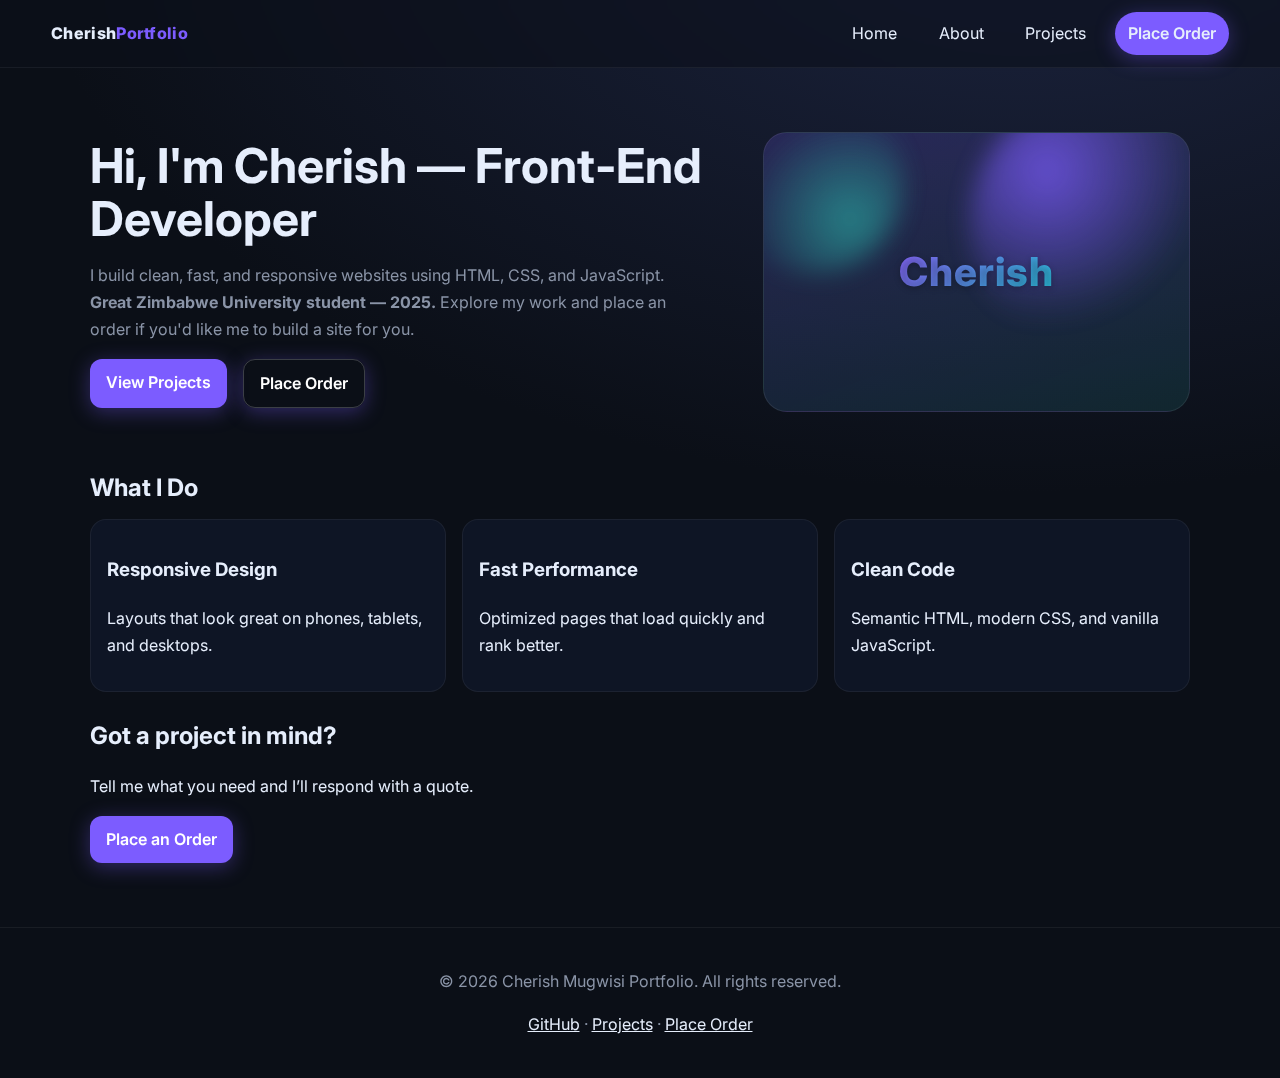
<file: index.html>
<!doctype html>
<html lang="en">
<head>
  <meta charset="utf-8">
  <meta name="viewport" content="width=device-width, initial-scale=1">
  <title>Cherish Mugwisi | Home</title>
  <link rel="preconnect" href="https://fonts.googleapis.com">
  <link rel="preconnect" href="https://fonts.gstatic.com" crossorigin>
  <link href="https://fonts.googleapis.com/css2?family=Inter:wght@400;600;800&display=swap" rel="stylesheet">
  <link rel="stylesheet" href="assets/style.css">
  <script defer src="assets/script.js"></script>
</head>
<body>
<header class="site-header">
  <a class="logo" href="index.html">Cherish<span>Portfolio</span></a>
  <button class="menu-toggle" aria-label="Toggle navigation" aria-expanded="false">☰</button>
  <nav class="nav" data-nav>
    <a href="index.html">Home</a>
    <a href="about.html">About</a>
    <a href="projects.html">Projects</a>
    <a href="place-order.html" class="btn">Place Order</a>
  </nav>
</header>
<main class="container">

<section class="hero">
  <div class="hero-text">
    <h1>Hi, I'm <span class="accent">Cherish</span> — Front‑End Developer</h1>
    <p>I build clean, fast, and responsive websites using HTML, CSS, and JavaScript.
    <br><strong>Great Zimbabwe University student — 2025.</strong>
    Explore my work and place an order if you'd like me to build a site for you.</p>
    <div class="actions">
      <a href="projects.html" class="btn">View Projects</a>
      <a href="place-order.html" class="btn btn-outline">Place Order</a>
    </div>
  </div>
  <div class="hero-art" role="img" aria-label="Abstract illustration">
  <div class="orb"></div>
  <div class="orb small"></div>
  
  <!-- Stylish label -->
  <div class="logo-label">Cherish</div>
</div>
</section>

<section class="highlights">
  <h2>What I Do</h2>
  <div class="grid features">
    <div class="card">
      <h3>Responsive Design</h3>
      <p>Layouts that look great on phones, tablets, and desktops.</p>
    </div>
    <div class="card">
      <h3>Fast Performance</h3>
      <p>Optimized pages that load quickly and rank better.</p>
    </div>
    <div class="card">
      <h3>Clean Code</h3>
      <p>Semantic HTML, modern CSS, and vanilla JavaScript.</p>
    </div>
  </div>
</section>

<section class="cta">
  <h2>Got a project in mind?</h2>
  <p>Tell me what you need and I’ll respond with a quote.</p>
  <a href="place-order.html" class="btn">Place an Order</a>
</section>

</main>
<footer class="site-footer">
  <p>&copy; <span id="year"></span> Cherish Mugwisi Portfolio. All rights reserved.</p>
  <p><a href="https://github.com/" target="_blank" rel="noopener">GitHub</a> · <a href="projects.html">Projects</a> · <a href="place-order.html">Place Order</a></p>
</footer>
</body>
</html>
</file>
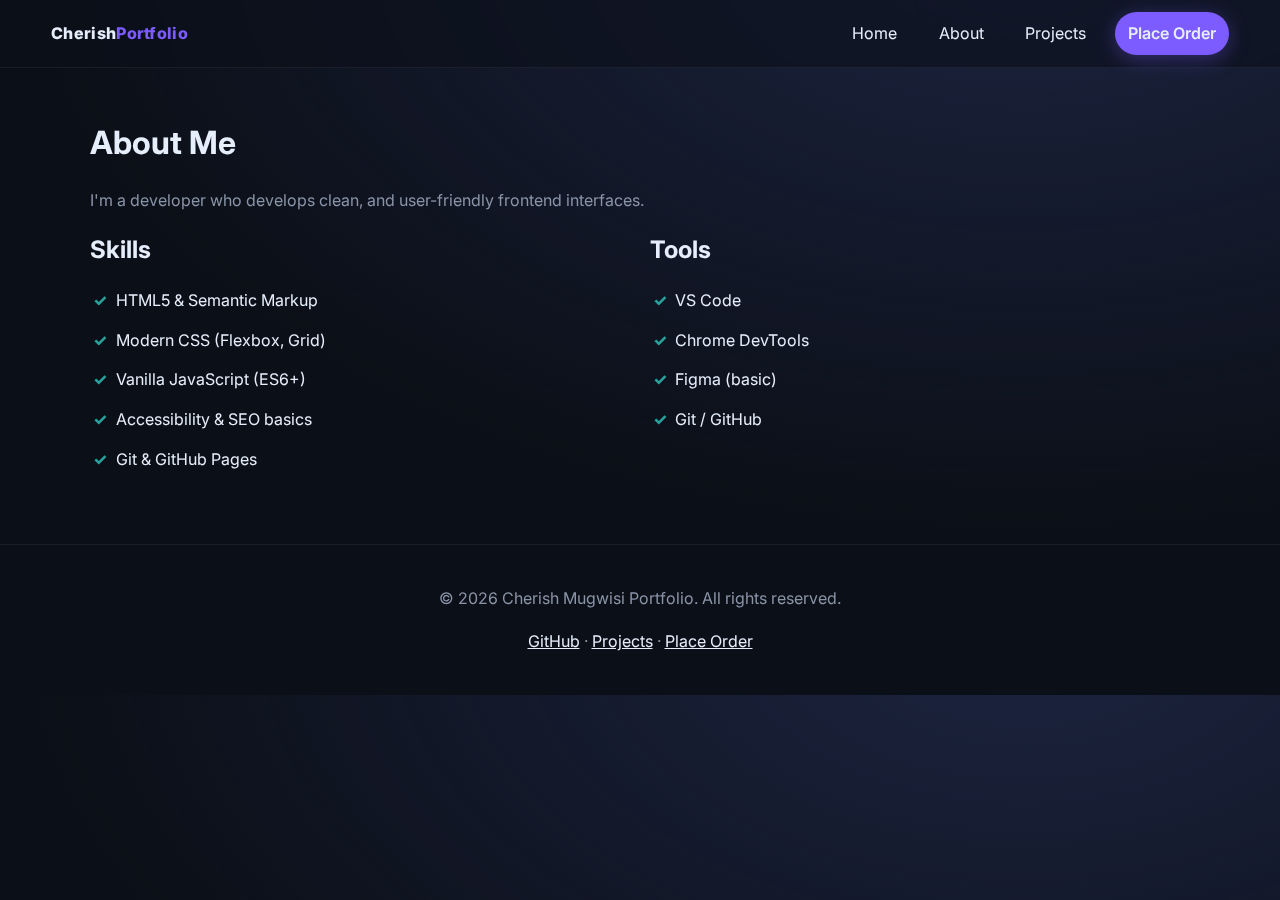
<file: about.html>
<!doctype html>
<html lang="en">
<head>
  <meta charset="utf-8">
  <meta name="viewport" content="width=device-width, initial-scale=1">
  <title>About | Cherish Mugwisi</title>
  <link rel="preconnect" href="https://fonts.googleapis.com">
  <link rel="preconnect" href="https://fonts.gstatic.com" crossorigin>
  <link href="https://fonts.googleapis.com/css2?family=Inter:wght@400;600;800&display=swap" rel="stylesheet">
  <link rel="stylesheet" href="assets/style.css">
  <script defer src="assets/script.js"></script>
</head>
<body>
<header class="site-header">
  <a class="logo" href="index.html">Cherish<span>Portfolio</span></a>
  <button class="menu-toggle" aria-label="Toggle navigation" aria-expanded="false">☰</button>
  <nav class="nav" data-nav>
    <a href="index.html">Home</a>
    <a href="about.html">About</a>
    <a href="projects.html">Projects</a>
    <a href="place-order.html" class="btn">Place Order</a>
  </nav>
</header>
<main class="container">

<section class="page-head">
  <h1>About Me</h1>
  <p>I'm a developer who develops clean, and user-friendly frontend interfaces.</p>
</section>
<section class="grid two-col about">
  <div>
    <h2>Skills</h2>
    <ul class="checklist">
      <li>HTML5 &amp; Semantic Markup</li>
      <li>Modern CSS (Flexbox, Grid)</li>
      <li>Vanilla JavaScript (ES6+)</li>
      <li>Accessibility &amp; SEO basics</li>
      <li>Git &amp; GitHub Pages</li>
    </ul>
  </div>
  <div>
    <h2>Tools</h2>
    <ul class="checklist">
      <li>VS Code</li>
      <li>Chrome DevTools</li>
      <li>Figma (basic)</li>
      <li>Git / GitHub</li>
    </ul>
  </div>
</section>

</main>
<footer class="site-footer">
  <p>&copy; <span id="year"></span> Cherish Mugwisi Portfolio. All rights reserved.</p>
  <p><a href="https://github.com/cherishmugwisi" target="_blank" rel="noopener">GitHub</a> · <a href="projects.html">Projects</a> · <a href="place-order.html">Place Order</a></p>
</footer>
</body>
</html>
</file>
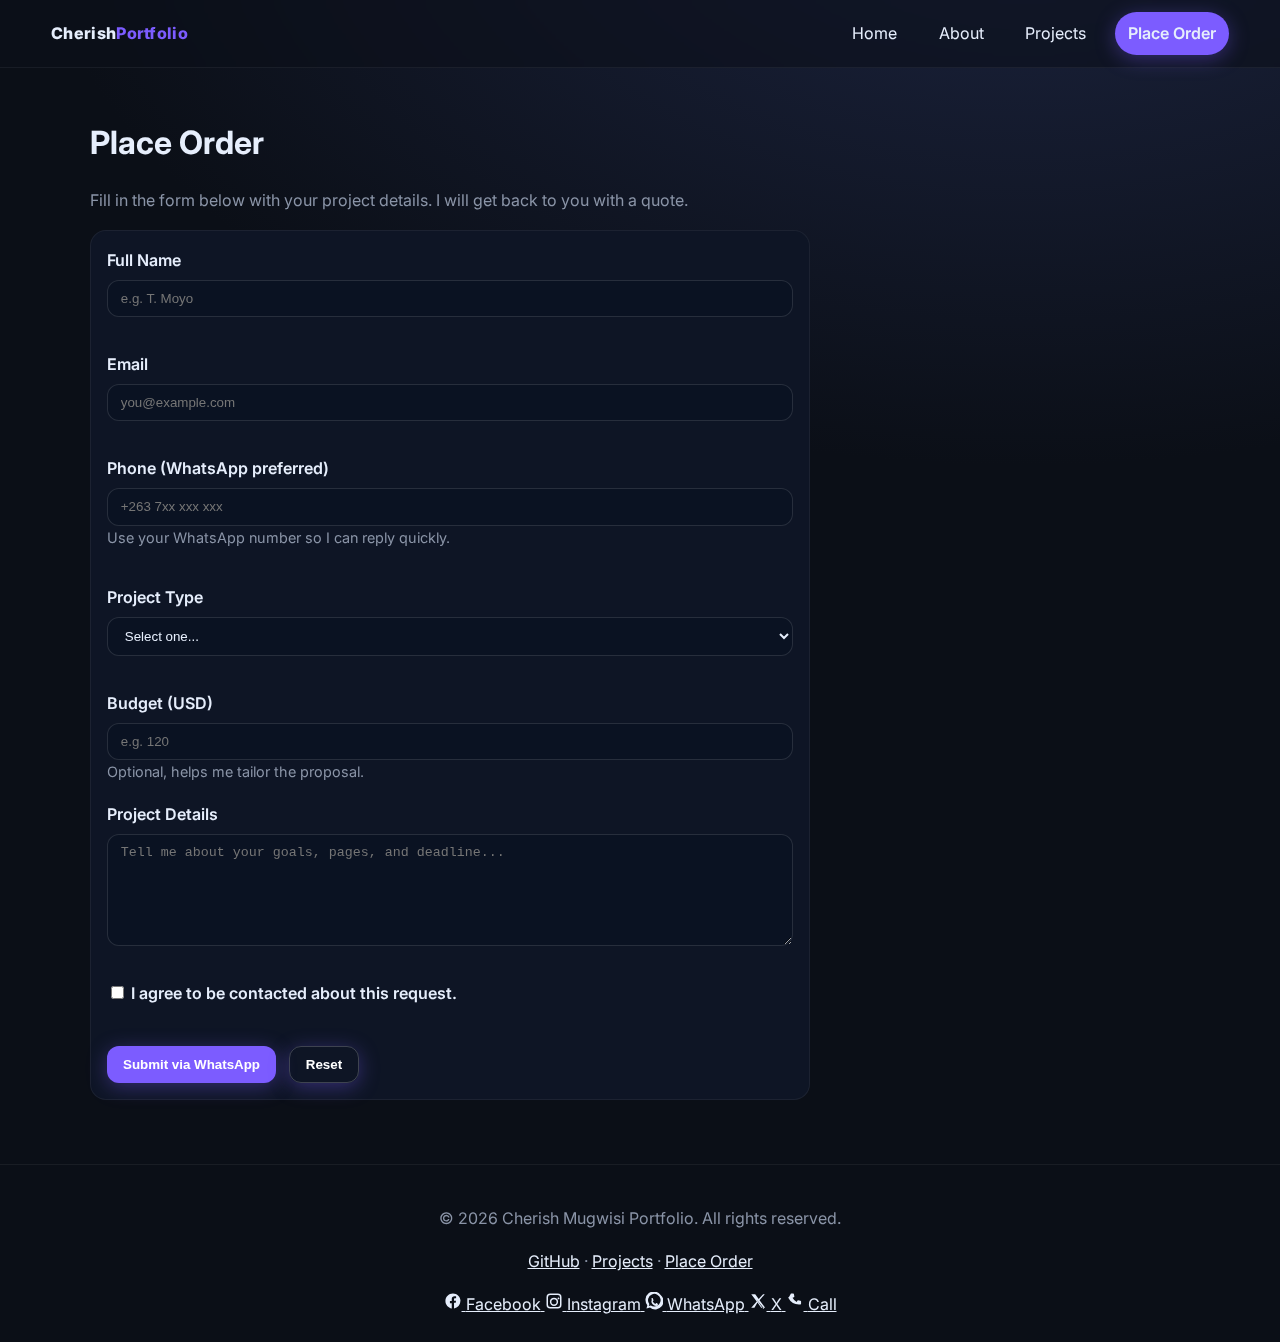
<file: place-order.html>
<!doctype html>
<html lang="en">
<head>
  <meta charset="utf-8">
  <meta name="viewport" content="width=device-width, initial-scale=1">
  <title>Place Order | Cherish Mugwisi</title>
  <link rel="preconnect" href="https://fonts.googleapis.com">
  <link rel="preconnect" href="https://fonts.gstatic.com" crossorigin>
  <link href="https://fonts.googleapis.com/css2?family=Inter:wght@400;600;800&display=swap" rel="stylesheet">
  <link rel="stylesheet" href="assets/style.css">
  <script defer src="assets/script.js"></script>
</head>
<body>
<header class="site-header">
  <a class="logo" href="index.html">Cherish<span>Portfolio</span></a>
  <button class="menu-toggle" aria-label="Toggle navigation" aria-expanded="false">☰</button>
  <nav class="nav" data-nav>
    <a href="index.html">Home</a>
    <a href="about.html">About</a>
    <a href="projects.html">Projects</a>
    <a href="place-order.html" class="btn">Place Order</a>
  </nav>
</header>
<main class="container">

<section class="page-head">
  <h1>Place Order</h1>
  <p>Fill in the form below with your project details. I will get back to you with a quote.</p>
</section>

<form class="form" id="orderForm" novalidate>
  <div class="form-row">
    <label for="name">Full Name</label>
    <input type="text" id="name" name="name" required placeholder="e.g. T. Moyo">
    <small class="error" data-for="name"></small>
  </div>

  <div class="form-row">
    <label for="email">Email</label>
    <input type="email" id="email" name="email" required placeholder="you@example.com">
    <small class="error" data-for="email"></small>
  </div>

  <div class="form-row">
  <label for="phone">Phone (WhatsApp preferred)</label>
  <input
    type="tel"
    id="phone"
    name="phone"
    required
    placeholder="+263 7xx xxx xxx"
    inputmode="tel"
    autocomplete="tel">
  <small class="hint">Use your WhatsApp number so I can reply quickly.</small>
  <small class="error" data-for="phone"></small>
</div>


  <div class="form-row">
    <label for="type">Project Type</label>
    <select id="type" name="type" required>
      <option value="">Select one...</option>
      <option>Portfolio Website</option>
      <option>Business Landing Page</option>
      <option>Blog Template</option>
      <option>Other</option>
    </select>
    <small class="error" data-for="type"></small>
  </div>

  <div class="form-row">
    <label for="budget">Budget (USD)</label>
    <input type="number" id="budget" name="budget" min="50" step="10" placeholder="e.g. 120">
    <small class="hint">Optional, helps me tailor the proposal.</small>
  </div>

  <div class="form-row">
    <label for="message">Project Details</label>
    <textarea id="message" name="message" rows="6" required placeholder="Tell me about your goals, pages, and deadline..."></textarea>
    <small class="error" data-for="message"></small>
  </div>

  <div class="form-row">
    <label class="checkbox">
      <input type="checkbox" id="agree" required> I agree to be contacted about this request.
    </label>
    <small class="error" data-for="agree"></small>
  </div>

  <div class="form-actions">
    <button type="submit" class="btn">Submit via WhatsApp</button>
    <button type="reset" class="btn btn-outline">Reset</button>
  </div>
  <p class="form-success" hidden>Thanks! Your order has been captured locally in your browser (demo). Check the console for details.</p>
</form>

</main>
<footer class="site-footer">
  <p>&copy; <span id="year"></span> Cherish Mugwisi Portfolio. All rights reserved.</p>
  <p><a href="https://github.com/cherishmugwisi/" target="_blank" rel="noopener">GitHub</a> · <a href="projects.html">Projects</a> · <a href="place-order.html">Place Order</a></p>


<section class="socials" aria-label="Social links">
  <a class="social social--facebook" href="https://www.facebook.com/chengeto.mugwisi" target="_blank" rel="noopener" aria-label="Facebook profile">
    <span class="icon-badge">
      <!-- Facebook -->
      <svg viewBox="0 0 24 24" width="18" height="18" aria-hidden="true">
        <path fill="currentColor" d="M22 12.07C22 6.48 17.52 2 11.93 2S1.87 6.48 1.87 12.07c0 5.02 3.67 9.18 8.47 9.95v-7.03H7.9v-2.92h2.44V9.41c0-2.41 1.44-3.74 3.64-3.74 1.06 0 2.17.19 2.17.19v2.39h-1.22c-1.2 0-1.57.75-1.57 1.51v1.81h2.67l-.43 2.92h-2.24V22c4.8-.77 8.47-4.93 8.47-9.93Z"/>
      </svg>
    </span>
    <span>Facebook</span>
  </a>

  <a class="social social--instagram" href="https://www.instagram.com/cherry_blossom_zw1?igsh=eGs5cGllMjM4cWww" target="_blank" rel="noopener" aria-label="Instagram profile">
    <span class="icon-badge">
      <!-- Instagram -->
      <svg viewBox="0 0 24 24" width="18" height="18" aria-hidden="true">
        <path fill="currentColor" d="M7 2h10a5 5 0 0 1 5 5v10a5 5 0 0 1-5 5H7a5 5 0 0 1-5-5V7a5 5 0 0 1 5-5Zm10 2H7a3 3 0 0 0-3 3v10a3 3 0 0 0 3 3h10a3 3 0 0 0 3-3V7a3 3 0 0 0-3-3Zm-5 3.5A5.5 5.5 0 1 1 6.5 13 5.5 5.5 0 0 1 12 7.5Zm0 2A3.5 3.5 0 1 0 15.5 13 3.5 3.5 0 0 0 12 9.5Zm6-2.25a1.25 1.25 0 1 1-1.25 1.25A1.25 1.25 0 0 1 18 7.25Z"/>
      </svg>
    </span>
    <span>Instagram</span>
  </a>

  <a class="social social--whatsapp" href="https://wa.me/263788321580" target="_blank" rel="noopener" aria-label="WhatsApp chat">
    <span class="icon-badge">
      <!-- WhatsApp -->
      <svg viewBox="0 0 24 24" width="18" height="18" aria-hidden="true">
        <path fill="currentColor" d="M20.5 3.5A10.5 10.5 0 0 0 3.1 17.5L2 22l4.6-1.2A10.5 10.5 0 1 0 20.5 3.5Zm-8.4 15.8a8.3 8.3 0 0 1-4.2-1.2l-.3-.2-2.5.6.7-2.4-.2-.3a8.4 8.4 0 1 1 6.5 3.5ZM8.7 8.6c.2-.5.4-.5.6-.5h.5c.2 0 .5 0 .7.6.2.6.8 2 .8 2.1 0 .1.1.3 0 .5s-.2.4-.5.7-.6.6-.2 1.1c.4.5 1 1.6 2.1 2.1 1 .6 1.4.5 1.9 0s.8-.6 1.1-.5.7.3 1.1.8.6 1 .4 1.5-.9 1.3-1.9 1.5-2.1-.1-3.5-1c-1-.6-1.8-1.6-2.1-1.9s-1-1.4-1.1-2.4.2-1.9.4-2.1Z"/>
      </svg>
    </span>
    <span>WhatsApp</span>
  </a>

  <a class="social social--x" href="https://x.com/" target="_blank" rel="noopener" aria-label="Twitter / X">
    <span class="icon-badge">
      <!-- X -->
      <svg viewBox="0 0 24 24" width="18" height="18" aria-hidden="true">
        <path fill="currentColor" d="M3 3h5.3l4.6 6.3L18.8 3H21l-6.9 8 7.5 10H16.3l-5-6.9L7.2 21H3l7.3-8.5L3 3Zm3.1 1.5 12.8 17.9h1.3L5.6 4.5h.5Z"/>
      </svg>
    </span>
    <span>X</span>
  </a>

  <a class="social social--phone" href="tel:+263788321580" aria-label="Call +263 788 321 580">
    <span class="icon-badge">
      <!-- Phone -->
      <svg viewBox="0 0 24 24" width="18" height="18" aria-hidden="true">
        <path fill="currentColor" d="M6.6 2h3a1 1 0 0 1 1 .9l.5 3a1 1 0 0 1-.6 1.1l-1.8.8a12.6 12.6 0 0 0 5.6 5.6l.8-1.8a1 1 0 0 1 1.1-.6l3 .5a1 1 0 0 1 .9 1v3a1 1 0 0 1-1 1A16.6 16.6 0 0 1 3 7.6a1 1 0 0 1 1-1Z"/>
      </svg>
    </span>
    <span>Call</span>
  </a>
</section>

  
</footer>
</body>
</html>
</file>
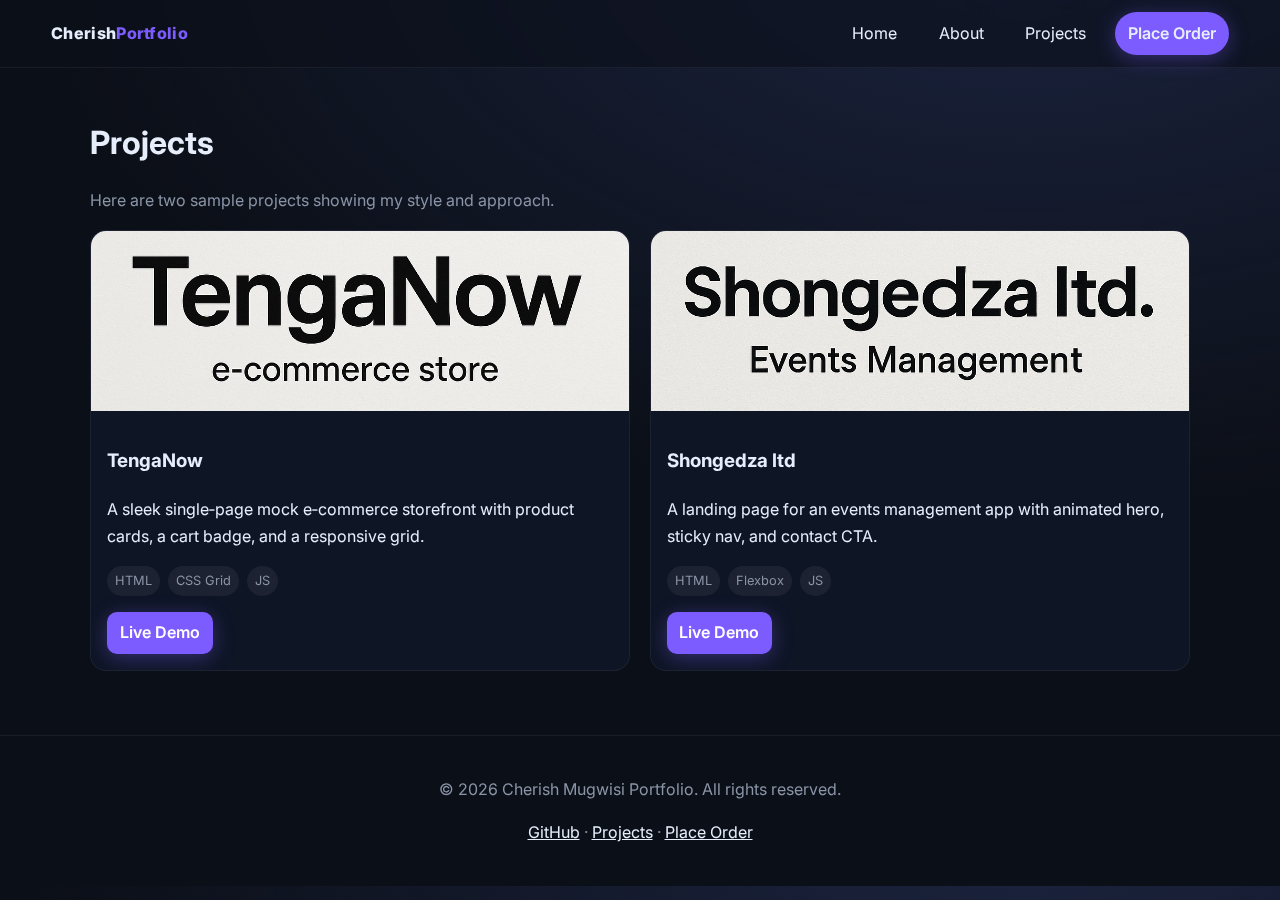
<file: projects.html>
<!doctype html>
<html lang="en">
<head>
  <meta charset="utf-8">
  <meta name="viewport" content="width=device-width, initial-scale=1">
  <title>Projects | Cherish Mugwisi</title>
  <link rel="preconnect" href="https://fonts.googleapis.com">
  <link rel="preconnect" href="https://fonts.gstatic.com" crossorigin>
  <link href="https://fonts.googleapis.com/css2?family=Inter:wght@400;600;800&display=swap" rel="stylesheet">
  <link rel="stylesheet" href="assets/style.css">
  <script defer src="assets/script.js"></script>
</head>
<body>
<header class="site-header">
  <a class="logo" href="index.html">Cherish<span>Portfolio</span></a>
  <button class="menu-toggle" aria-label="Toggle navigation" aria-expanded="false">☰</button>
  <nav class="nav" data-nav>
    <a href="index.html">Home</a>
    <a href="about.html">About</a>
    <a href="projects.html">Projects</a>
    <a href="place-order.html" class="btn">Place Order</a>
  </nav>
</header>
<main class="container">

<section class="page-head">
  <h1>Projects</h1>
  <p>Here are two sample projects showing my style and approach.</p>
</section>

<section class="grid projects">
  <article class="project-card">
    <img src="assets/images/project1.png" alt="Screenshot of TengaNow">
    <div class="project-body">
      <h3>TengaNow</h3>
      <p>A sleek single‑page mock e‑commerce storefront with product cards, a cart badge, and a responsive grid.</p>
      <div class="tags">
        <span>HTML</span><span>CSS Grid</span><span>JS</span>
      </div>
      <a class="btn btn-small" href="#" aria-disabled="true">Live Demo</a>
    </div>
  </article>

  <article class="project-card">
    <img src="assets/images/project2.png" alt="Screenshot of Shongedza">
    <div class="project-body">
      <h3>Shongedza ltd</h3>
      <p>A landing page for an events management app with animated hero, sticky nav, and contact CTA.</p>
      <div class="tags">
        <span>HTML</span><span>Flexbox</span><span>JS</span>
      </div>
      <a class="btn btn-small" href="#" aria-disabled="true">Live Demo</a>
    </div>
  </article>
</section>

</main>
<footer class="site-footer">
  <p>&copy; <span id="year"></span> Cherish Mugwisi Portfolio. All rights reserved.</p>
  <p><a href="https://github.com/cherishmugwisi/" target="_blank" rel="noopener">GitHub</a> · <a href="projects.html">Projects</a> · <a href="place-order.html">Place Order</a></p>
</footer>
</body>
</html>
</file>
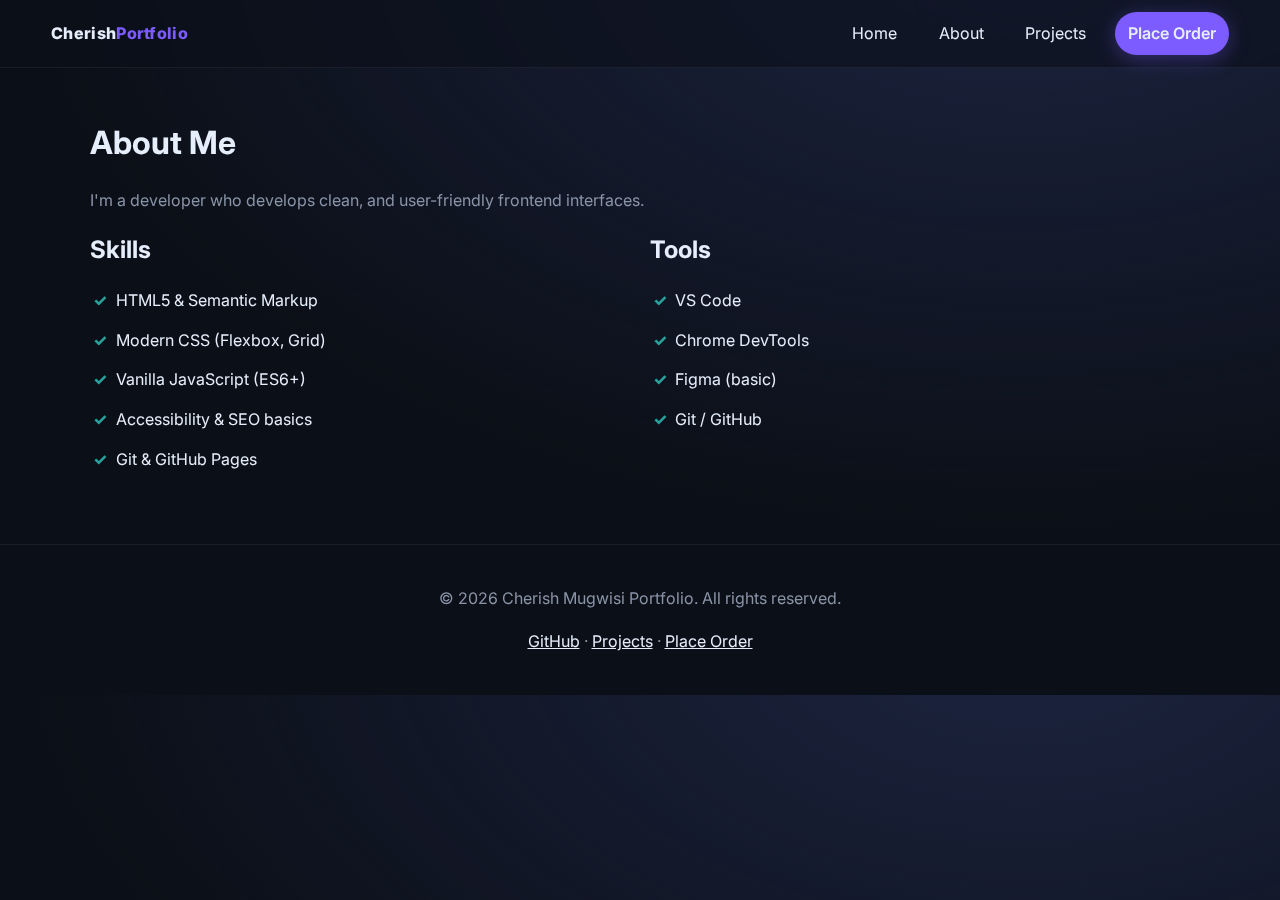
<file: cherish-portfolio/about.html>
<!doctype html>
<html lang="en">
<head>
  <meta charset="utf-8">
  <meta name="viewport" content="width=device-width, initial-scale=1">
  <title>About | Cherish Mugwisi</title>
  <link rel="preconnect" href="https://fonts.googleapis.com">
  <link rel="preconnect" href="https://fonts.gstatic.com" crossorigin>
  <link href="https://fonts.googleapis.com/css2?family=Inter:wght@400;600;800&display=swap" rel="stylesheet">
  <link rel="stylesheet" href="assets/style.css">
  <script defer src="assets/script.js"></script>
</head>
<body>
<header class="site-header">
  <a class="logo" href="index.html">Cherish<span>Portfolio</span></a>
  <button class="menu-toggle" aria-label="Toggle navigation" aria-expanded="false">☰</button>
  <nav class="nav" data-nav>
    <a href="index.html">Home</a>
    <a href="about.html">About</a>
    <a href="projects.html">Projects</a>
    <a href="place-order.html" class="btn">Place Order</a>
  </nav>
</header>
<main class="container">

<section class="page-head">
  <h1>About Me</h1>
  <p>I'm a developer who develops clean, and user-friendly frontend interfaces.</p>
</section>
<section class="grid two-col about">
  <div>
    <h2>Skills</h2>
    <ul class="checklist">
      <li>HTML5 &amp; Semantic Markup</li>
      <li>Modern CSS (Flexbox, Grid)</li>
      <li>Vanilla JavaScript (ES6+)</li>
      <li>Accessibility &amp; SEO basics</li>
      <li>Git &amp; GitHub Pages</li>
    </ul>
  </div>
  <div>
    <h2>Tools</h2>
    <ul class="checklist">
      <li>VS Code</li>
      <li>Chrome DevTools</li>
      <li>Figma (basic)</li>
      <li>Git / GitHub</li>
    </ul>
  </div>
</section>

</main>
<footer class="site-footer">
  <p>&copy; <span id="year"></span> Cherish Mugwisi Portfolio. All rights reserved.</p>
  <p><a href="https://github.com/" target="_blank" rel="noopener">GitHub</a> · <a href="projects.html">Projects</a> · <a href="place-order.html">Place Order</a></p>
</footer>
</body>
</html>
</file>
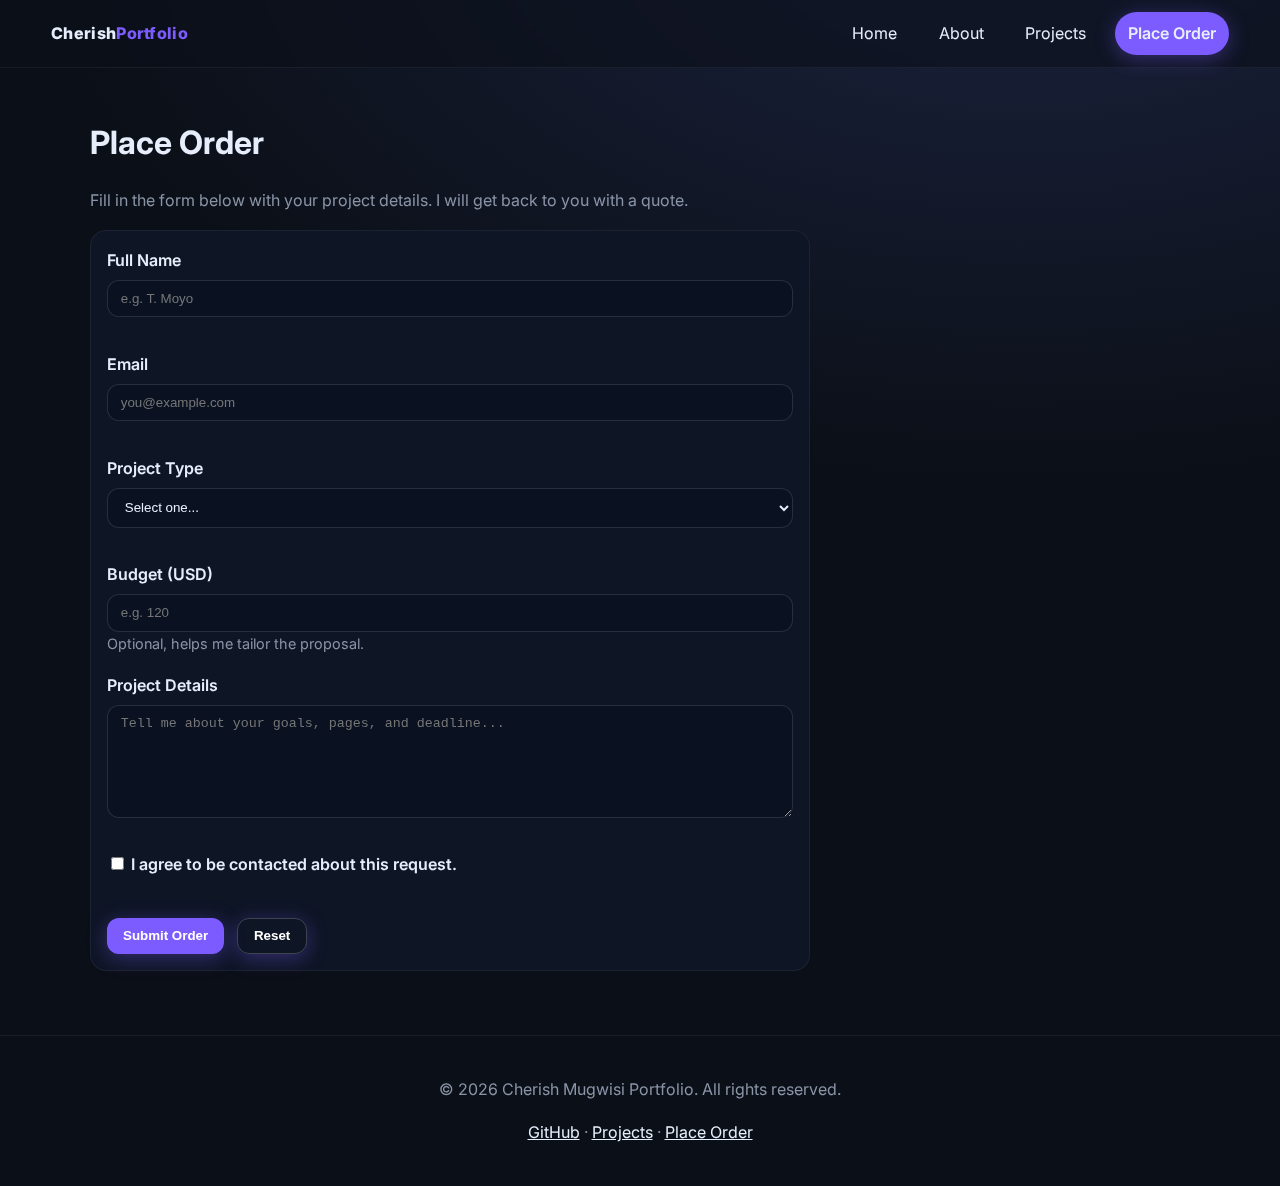
<file: cherish-portfolio/place-order.html>
<!doctype html>
<html lang="en">
<head>
  <meta charset="utf-8">
  <meta name="viewport" content="width=device-width, initial-scale=1">
  <title>Place Order | Cherish Mugwisi</title>
  <link rel="preconnect" href="https://fonts.googleapis.com">
  <link rel="preconnect" href="https://fonts.gstatic.com" crossorigin>
  <link href="https://fonts.googleapis.com/css2?family=Inter:wght@400;600;800&display=swap" rel="stylesheet">
  <link rel="stylesheet" href="assets/style.css">
  <script defer src="assets/script.js"></script>
</head>
<body>
<header class="site-header">
  <a class="logo" href="index.html">Cherish<span>Portfolio</span></a>
  <button class="menu-toggle" aria-label="Toggle navigation" aria-expanded="false">☰</button>
  <nav class="nav" data-nav>
    <a href="index.html">Home</a>
    <a href="about.html">About</a>
    <a href="projects.html">Projects</a>
    <a href="place-order.html" class="btn">Place Order</a>
  </nav>
</header>
<main class="container">

<section class="page-head">
  <h1>Place Order</h1>
  <p>Fill in the form below with your project details. I will get back to you with a quote.</p>
</section>

<form class="form" id="orderForm" novalidate>
  <div class="form-row">
    <label for="name">Full Name</label>
    <input type="text" id="name" name="name" required placeholder="e.g. T. Moyo">
    <small class="error" data-for="name"></small>
  </div>

  <div class="form-row">
    <label for="email">Email</label>
    <input type="email" id="email" name="email" required placeholder="you@example.com">
    <small class="error" data-for="email"></small>
  </div>

  <div class="form-row">
    <label for="type">Project Type</label>
    <select id="type" name="type" required>
      <option value="">Select one...</option>
      <option>Portfolio Website</option>
      <option>Business Landing Page</option>
      <option>Blog Template</option>
      <option>Other</option>
    </select>
    <small class="error" data-for="type"></small>
  </div>

  <div class="form-row">
    <label for="budget">Budget (USD)</label>
    <input type="number" id="budget" name="budget" min="50" step="10" placeholder="e.g. 120">
    <small class="hint">Optional, helps me tailor the proposal.</small>
  </div>

  <div class="form-row">
    <label for="message">Project Details</label>
    <textarea id="message" name="message" rows="6" required placeholder="Tell me about your goals, pages, and deadline..."></textarea>
    <small class="error" data-for="message"></small>
  </div>

  <div class="form-row">
    <label class="checkbox">
      <input type="checkbox" id="agree" required> I agree to be contacted about this request.
    </label>
    <small class="error" data-for="agree"></small>
  </div>

  <div class="form-actions">
    <button type="submit" class="btn">Submit Order</button>
    <button type="reset" class="btn btn-outline">Reset</button>
  </div>
  <p class="form-success" hidden>Thanks! Your order has been captured locally in your browser (demo). Check the console for details.</p>
</form>

</main>
<footer class="site-footer">
  <p>&copy; <span id="year"></span> Cherish Mugwisi Portfolio. All rights reserved.</p>
  <p><a href="https://github.com/" target="_blank" rel="noopener">GitHub</a> · <a href="projects.html">Projects</a> · <a href="place-order.html">Place Order</a></p>
</footer>
</body>
</html>
</file>
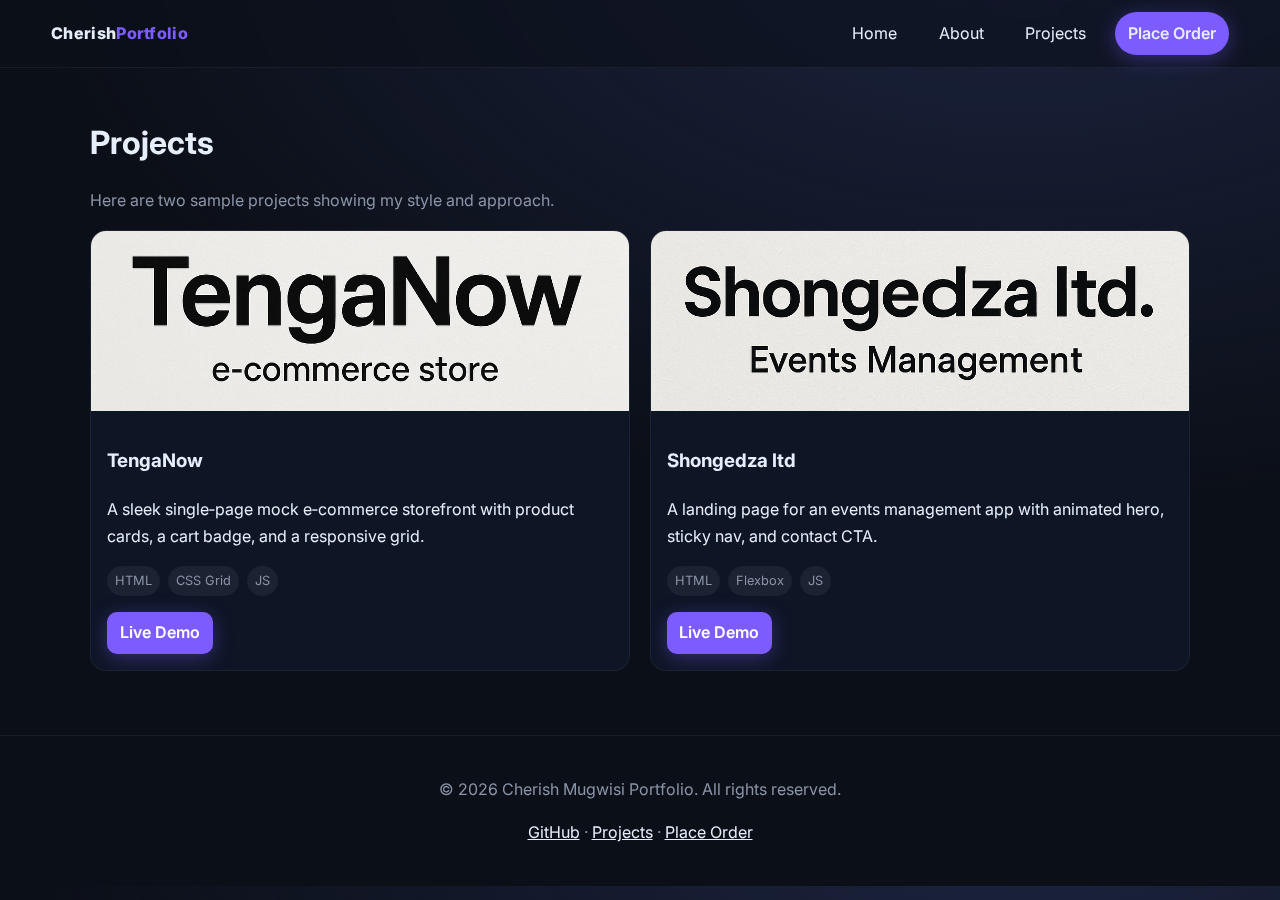
<file: cherish-portfolio/projects.html>
<!doctype html>
<html lang="en">
<head>
  <meta charset="utf-8">
  <meta name="viewport" content="width=device-width, initial-scale=1">
  <title>Projects | Cherish Mugwisi</title>
  <link rel="preconnect" href="https://fonts.googleapis.com">
  <link rel="preconnect" href="https://fonts.gstatic.com" crossorigin>
  <link href="https://fonts.googleapis.com/css2?family=Inter:wght@400;600;800&display=swap" rel="stylesheet">
  <link rel="stylesheet" href="assets/style.css">
  <script defer src="assets/script.js"></script>
</head>
<body>
<header class="site-header">
  <a class="logo" href="index.html">Cherish<span>Portfolio</span></a>
  <button class="menu-toggle" aria-label="Toggle navigation" aria-expanded="false">☰</button>
  <nav class="nav" data-nav>
    <a href="index.html">Home</a>
    <a href="about.html">About</a>
    <a href="projects.html">Projects</a>
    <a href="place-order.html" class="btn">Place Order</a>
  </nav>
</header>
<main class="container">

<section class="page-head">
  <h1>Projects</h1>
  <p>Here are two sample projects showing my style and approach.</p>
</section>

<section class="grid projects">
  <article class="project-card">
    <img src="assets/images/project1.png" alt="Screenshot of TengaNow">
    <div class="project-body">
      <h3>TengaNow</h3>
      <p>A sleek single‑page mock e‑commerce storefront with product cards, a cart badge, and a responsive grid.</p>
      <div class="tags">
        <span>HTML</span><span>CSS Grid</span><span>JS</span>
      </div>
      <a class="btn btn-small" href="#" aria-disabled="true">Live Demo</a>
    </div>
  </article>

  <article class="project-card">
    <img src="assets/images/project2.png" alt="Screenshot of Shongedza">
    <div class="project-body">
      <h3>Shongedza ltd</h3>
      <p>A landing page for an events management app with animated hero, sticky nav, and contact CTA.</p>
      <div class="tags">
        <span>HTML</span><span>Flexbox</span><span>JS</span>
      </div>
      <a class="btn btn-small" href="#" aria-disabled="true">Live Demo</a>
    </div>
  </article>
</section>

</main>
<footer class="site-footer">
  <p>&copy; <span id="year"></span> Cherish Mugwisi Portfolio. All rights reserved.</p>
  <p><a href="https://github.com/" target="_blank" rel="noopener">GitHub</a> · <a href="projects.html">Projects</a> · <a href="place-order.html">Place Order</a></p>
</footer>
</body>
</html>
</file>
<file: assets/style.css>
:root{
  --bg:#0b0f17;
  --panel:#121826;
  --muted:#8a94a7;
  --text:#e6eefc;
  --accent:#7c5cff;
  --accent-2:#29a19c;
  --card:#0e1525;
  --ring: rgba(124,92,255,.4);
}

*{box-sizing:border-box}
html,body{margin:0;padding:0}
body{
  font-family:'Inter',system-ui,-apple-system,Segoe UI,Roboto,Ubuntu,Cantarell,'Helvetica Neue',Arial,sans-serif;
  background: radial-gradient(1000px 600px at 80% -10%, #1c2440, transparent), var(--bg);
  color:var(--text);
  line-height:1.7;
}

.container{width:min(1100px,92%);margin:0 auto;padding:2rem 0 4rem}

.site-header{
  position:sticky;top:0;z-index:50;
  backdrop-filter:saturate(1.2) blur(8px);
  background:rgba(11,15,23,.6);
  border-bottom:1px solid rgba(255,255,255,.06);
  display:flex;align-items:center;gap:1rem;
  padding:.75rem 4vw;
}
.logo{font-weight:800;letter-spacing:.3px;text-decoration:none;color:var(--text)}
.logo span{color:var(--accent)}
.nav{margin-left:auto;display:flex;gap:1rem;align-items:center}
.nav a{color:var(--text);text-decoration:none;padding:.5rem .8rem;border-radius:999px}
.nav a:hover{background:rgba(255,255,255,.06)}
.menu-toggle{display:none;background:none;border:none;color:var(--text);font-size:1.5rem}

.btn{background:var(--accent);border:none;color:white;padding:.6rem 1rem;border-radius:12px;text-decoration:none;display:inline-block;font-weight:600;box-shadow:0 4px 20px rgba(124,92,255,.35)}
.btn:hover{transform:translateY(-1px)}
.btn-outline{background:transparent;border:1px solid rgba(255,255,255,.2)}
.btn-small{padding:.45rem .8rem;border-radius:10px}

.hero{display:grid;grid-template-columns:1.2fr .8fr;gap:2rem;align-items:center;padding:2rem 0}
.hero h1{font-size:clamp(1.8rem,4vw,3rem);line-height:1.1;margin:.2rem 0 1rem}
.hero p{color:var(--muted);max-width:60ch}
.hero .actions{display:flex;gap:1rem;margin-top:1rem}
.hero-art{height:280px;background:linear-gradient(160deg,rgba(124,92,255,.2),rgba(41,161,156,.15));border:1px solid rgba(255,255,255,.08);border-radius:24px;position:relative;overflow:hidden}
.orb{position:absolute;width:260px;height:260px;border-radius:50%;background:radial-gradient(circle at 30% 30%,rgba(124,92,255,.9),transparent 60%);filter:blur(12px);top:-40px;right:-40px;opacity:.8;mix-blend:screen}
.orb.small{width:180px;height:180px;left:-40px;bottom:-40px;background:radial-gradient(circle at 70% 70%,rgba(41,161,156,.9),transparent 60%)}

.highlights{padding:1.5rem 0}
h2{margin:0 0 .6rem 0}
.grid{display:grid;gap:1rem}
.grid.features{grid-template-columns:repeat(auto-fit,minmax(220px,1fr))}
.card{background:var(--card);border:1px solid rgba(255,255,255,.06);padding:1rem;border-radius:16px}

.page-head{margin-top:1rem}
.page-head h1{margin:0 0 .3rem 0}
.page-head p{color:var(--muted)}

.grid.two-col{grid-template-columns:repeat(auto-fit,minmax(260px,1fr));gap:1.2rem}
.checklist{list-style:none;padding:0;margin:0}
.checklist li{padding:.4rem .2rem .4rem 1.6rem;position:relative}
.checklist li:before{content:'✓';position:absolute;left:.2rem;color:var(--accent-2);font-weight:800}

.projects{grid-template-columns:repeat(auto-fit,minmax(260px,1fr));gap:1.2rem}
.project-card{display:flex;flex-direction:column;background:var(--card);border:1px solid rgba(255,255,255,.06);border-radius:16px;overflow:hidden}
.project-card img{width:100%;height:180px;object-fit:cover;background:#10192e}
.project-body{padding:1rem}
.tags{display:flex;gap:.5rem;flex-wrap:wrap;margin:.5rem 0 1rem}
.tags span{font-size:.8rem;padding:.25rem .5rem;background:rgba(255,255,255,.06);border-radius:999px;color:var(--muted)}

.form{background:var(--card);border:1px solid rgba(255,255,255,.06);padding:1rem;border-radius:16px;max-width:720px}
.form-row{display:flex;flex-direction:column;margin-bottom:1rem}
label{font-weight:600;margin-bottom:.35rem}
input,select,textarea{
  background:#0a1222;border:1px solid rgba(255,255,255,.12);color:var(--text);padding:.65rem .8rem;border-radius:12px;
  outline:none;box-shadow:0 0 0 0 var(--ring);
}
input:focus,select:focus,textarea:focus{border-color:var(--accent);box-shadow:0 0 0 3px var(--ring)}
.hint{color:var(--muted);font-size:.9rem}
.error{color:#ff6b6b;height:1.1rem}
.form-actions{display:flex;gap:.8rem}
.form-success{margin-top:1rem;padding:.8rem 1rem;background:rgba(41,161,156,.12);border:1px solid rgba(41,161,156,.35);border-radius:12px}

.site-footer{border-top:1px solid rgba(255,255,255,.06);padding:1.5rem 4vw;color:var(--muted);text-align:center;background:rgba(11,15,23,.6)}
.site-footer a{color:var(--text)}

@media (max-width: 820px){
  .hero{grid-template-columns:1fr}
  .menu-toggle{display:block;margin-left:auto}
  .nav{display:none;flex-direction:column;position:absolute;right:1rem;top:58px;background:var(--panel);padding:.5rem;border-radius:12px;border:1px solid rgba(255,255,255,.06)}
  .nav[data-open="true"]{display:flex}
}

.hero-art {
  position: relative;
  display: grid;
  place-items: center;
  min-height: 220px; /* adjust height as needed */
}

.logo-label {
  position: relative;
  z-index: 1;
  font-family: "Inter", system-ui, sans-serif;
  font-weight: 800;
  font-size: 2.5rem;
  letter-spacing: 1px;
  background: linear-gradient(135deg, #8A5CF6, #23C4D8);
  -webkit-background-clip: text;
  -webkit-text-fill-color: transparent;
  text-shadow: 0 2px 6px rgba(0,0,0,0.25);
}
</file>
<file: cherish-portfolio/assets/style.css>
:root{
  --bg:#0b0f17;
  --panel:#121826;
  --muted:#8a94a7;
  --text:#e6eefc;
  --accent:#7c5cff;
  --accent-2:#29a19c;
  --card:#0e1525;
  --ring: rgba(124,92,255,.4);
}

*{box-sizing:border-box}
html,body{margin:0;padding:0}
body{
  font-family:'Inter',system-ui,-apple-system,Segoe UI,Roboto,Ubuntu,Cantarell,'Helvetica Neue',Arial,sans-serif;
  background: radial-gradient(1000px 600px at 80% -10%, #1c2440, transparent), var(--bg);
  color:var(--text);
  line-height:1.7;
}

.container{width:min(1100px,92%);margin:0 auto;padding:2rem 0 4rem}

.site-header{
  position:sticky;top:0;z-index:50;
  backdrop-filter:saturate(1.2) blur(8px);
  background:rgba(11,15,23,.6);
  border-bottom:1px solid rgba(255,255,255,.06);
  display:flex;align-items:center;gap:1rem;
  padding:.75rem 4vw;
}
.logo{font-weight:800;letter-spacing:.3px;text-decoration:none;color:var(--text)}
.logo span{color:var(--accent)}
.nav{margin-left:auto;display:flex;gap:1rem;align-items:center}
.nav a{color:var(--text);text-decoration:none;padding:.5rem .8rem;border-radius:999px}
.nav a:hover{background:rgba(255,255,255,.06)}
.menu-toggle{display:none;background:none;border:none;color:var(--text);font-size:1.5rem}

.btn{background:var(--accent);border:none;color:white;padding:.6rem 1rem;border-radius:12px;text-decoration:none;display:inline-block;font-weight:600;box-shadow:0 4px 20px rgba(124,92,255,.35)}
.btn:hover{transform:translateY(-1px)}
.btn-outline{background:transparent;border:1px solid rgba(255,255,255,.2)}
.btn-small{padding:.45rem .8rem;border-radius:10px}

.hero{display:grid;grid-template-columns:1.2fr .8fr;gap:2rem;align-items:center;padding:2rem 0}
.hero h1{font-size:clamp(1.8rem,4vw,3rem);line-height:1.1;margin:.2rem 0 1rem}
.hero p{color:var(--muted);max-width:60ch}
.hero .actions{display:flex;gap:1rem;margin-top:1rem}
.hero-art{height:280px;background:linear-gradient(160deg,rgba(124,92,255,.2),rgba(41,161,156,.15));border:1px solid rgba(255,255,255,.08);border-radius:24px;position:relative;overflow:hidden}
.orb{position:absolute;width:260px;height:260px;border-radius:50%;background:radial-gradient(circle at 30% 30%,rgba(124,92,255,.9),transparent 60%);filter:blur(12px);top:-40px;right:-40px;opacity:.8;mix-blend:screen}
.orb.small{width:180px;height:180px;left:-40px;bottom:-40px;background:radial-gradient(circle at 70% 70%,rgba(41,161,156,.9),transparent 60%)}

.highlights{padding:1.5rem 0}
h2{margin:0 0 .6rem 0}
.grid{display:grid;gap:1rem}
.grid.features{grid-template-columns:repeat(auto-fit,minmax(220px,1fr))}
.card{background:var(--card);border:1px solid rgba(255,255,255,.06);padding:1rem;border-radius:16px}

.page-head{margin-top:1rem}
.page-head h1{margin:0 0 .3rem 0}
.page-head p{color:var(--muted)}

.grid.two-col{grid-template-columns:repeat(auto-fit,minmax(260px,1fr));gap:1.2rem}
.checklist{list-style:none;padding:0;margin:0}
.checklist li{padding:.4rem .2rem .4rem 1.6rem;position:relative}
.checklist li:before{content:'✓';position:absolute;left:.2rem;color:var(--accent-2);font-weight:800}

.projects{grid-template-columns:repeat(auto-fit,minmax(260px,1fr));gap:1.2rem}
.project-card{display:flex;flex-direction:column;background:var(--card);border:1px solid rgba(255,255,255,.06);border-radius:16px;overflow:hidden}
.project-card img{width:100%;height:180px;object-fit:cover;background:#10192e}
.project-body{padding:1rem}
.tags{display:flex;gap:.5rem;flex-wrap:wrap;margin:.5rem 0 1rem}
.tags span{font-size:.8rem;padding:.25rem .5rem;background:rgba(255,255,255,.06);border-radius:999px;color:var(--muted)}

.form{background:var(--card);border:1px solid rgba(255,255,255,.06);padding:1rem;border-radius:16px;max-width:720px}
.form-row{display:flex;flex-direction:column;margin-bottom:1rem}
label{font-weight:600;margin-bottom:.35rem}
input,select,textarea{
  background:#0a1222;border:1px solid rgba(255,255,255,.12);color:var(--text);padding:.65rem .8rem;border-radius:12px;
  outline:none;box-shadow:0 0 0 0 var(--ring);
}
input:focus,select:focus,textarea:focus{border-color:var(--accent);box-shadow:0 0 0 3px var(--ring)}
.hint{color:var(--muted);font-size:.9rem}
.error{color:#ff6b6b;height:1.1rem}
.form-actions{display:flex;gap:.8rem}
.form-success{margin-top:1rem;padding:.8rem 1rem;background:rgba(41,161,156,.12);border:1px solid rgba(41,161,156,.35);border-radius:12px}

.site-footer{border-top:1px solid rgba(255,255,255,.06);padding:1.5rem 4vw;color:var(--muted);text-align:center;background:rgba(11,15,23,.6)}
.site-footer a{color:var(--text)}

@media (max-width: 820px){
  .hero{grid-template-columns:1fr}
  .menu-toggle{display:block;margin-left:auto}
  .nav{display:none;flex-direction:column;position:absolute;right:1rem;top:58px;background:var(--panel);padding:.5rem;border-radius:12px;border:1px solid rgba(255,255,255,.06)}
  .nav[data-open="true"]{display:flex}
}

.hero-art {
  position: relative;
  display: grid;
  place-items: center;
  min-height: 220px; /* adjust height as needed */
}

.logo-label {
  position: relative;
  z-index: 1;
  font-family: "Inter", system-ui, sans-serif;
  font-weight: 800;
  font-size: 2.5rem;
  letter-spacing: 1px;
  background: linear-gradient(135deg, #8A5CF6, #23C4D8);
  -webkit-background-clip: text;
  -webkit-text-fill-color: transparent;
  text-shadow: 0 2px 6px rgba(0,0,0,0.25);
}
</file>
